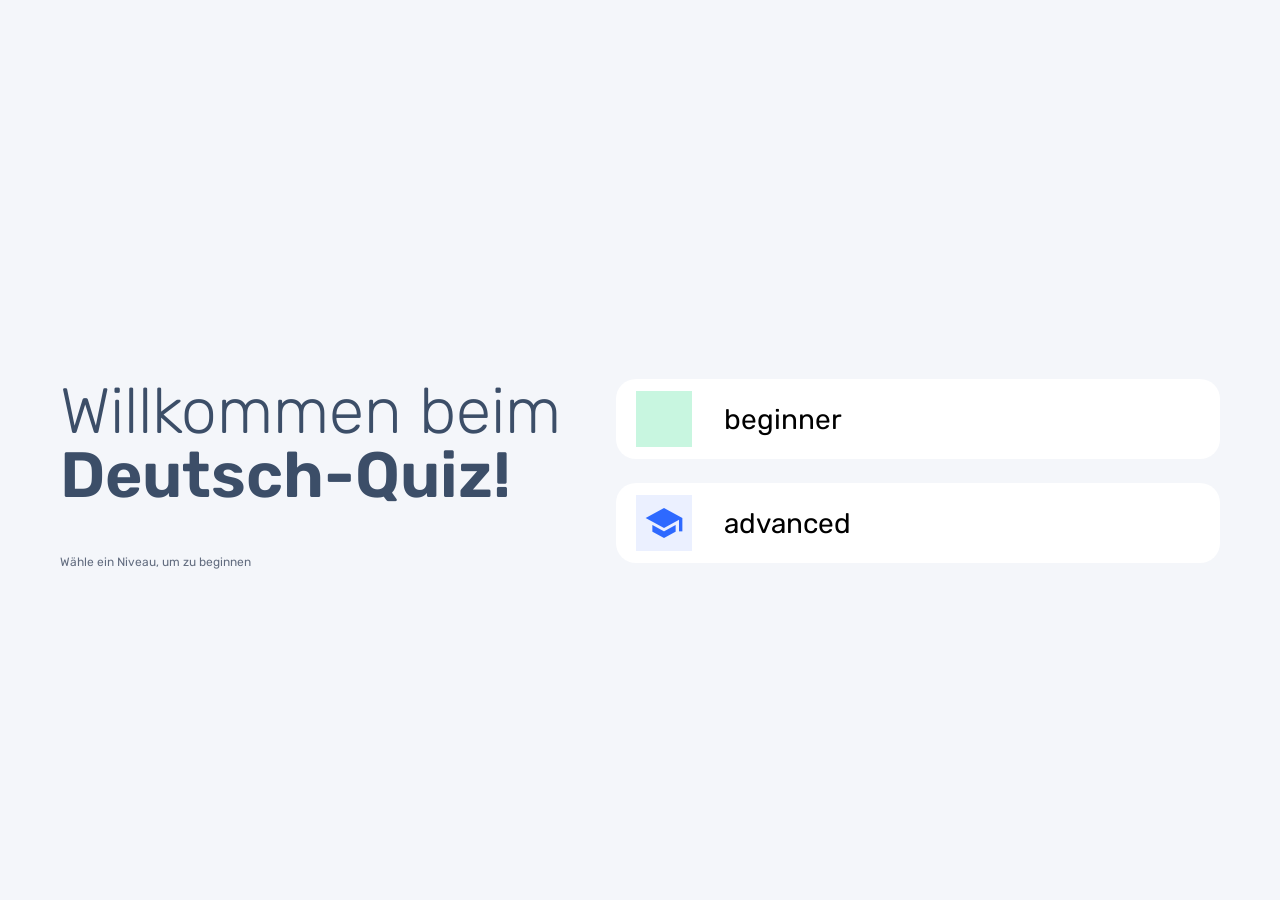
<file: index.html>
<!DOCTYPE html>

<html lang="en">
  <head>
    <meta charset="utf-8" />
    <meta name="viewport" content="width=device-width, initial-scale=1" />

    <title>Dicitonary web app frontend mentor</title>
    <meta
      name="description"
      content="Dicitonary web app frontend mentor"
    />
    <meta name="author" content="Gkountelitsas Sotirios" />

    <meta
      property="og:title"
      content="German Quiz App"
    />
    <meta
      property="og:type"
      content="German Quiz App"
    />
    <meta property="og:url" content="" />
    <meta
      property="og:description"
      content="German Quiz App"
    />
    <meta property="og:image" content="image.png" />

    <link rel="icon" href="/favicon.ico" />
    <link rel="icon" href="/favicon.svg" type="image/svg+xml" />
    <link rel="apple-touch-icon" href="/apple-touch-icon.png" />
    <link rel="stylesheet" href="https://fonts.googleapis.com/icon?family=Material+Icons">

    <style>
      @import url('https://fonts.googleapis.com/css2?family=Rubik:ital,wght@0,300..900;1,300..900&display=swap');
    </style>
    <link rel="stylesheet" href="css/styles.css" />
  </head>

  <body class="german-quiz-app__page quiz__topic--accessibility">
    <div class="container">
      <header class="german-quiz__header">
        <div class="quiz__meta">
        </div>
    </header>

      <main class="german-quiz__main">
        <div class="quiz__intro">
          <div class="hero-text">
            <h1 class="intro__text">Welcome to the</h1>
            <h1 class="intro__text intro__text--bold">Frontend Quiz!</h1>
          </div>
          <p class="intro__instructions">Pick a subject to get started</p>
        </div>
        <ul class="quiz__topics">
          <li class="quiz__topic quiz__topic--html">
            <span class="topic__icon"></span>
            <span class="topic__text">HTML</span>
          </li>
          <li class="quiz__topic quiz__topic--css">
            <span class="topic__icon"></span>
            <span class="topic__text">CSS</span>
          </li>
          <li class="quiz__topic quiz__topic--js">
            <span class="topic__icon"></span>
            <span class="topic__text">Javascript</span>
          </li>
          <li class="quiz__topic quiz__topic--accessibility">
            <span class="topic__icon"></span>
            <span class="topic__text">Accessibility</span>
          </li>
        </ul>
      </main>
    </div><!-- CONTAINER -->


    <!-- END LANDING PAGE -->
    <script src="js/scripts.js"></script>
  </body>
</html>
</file>
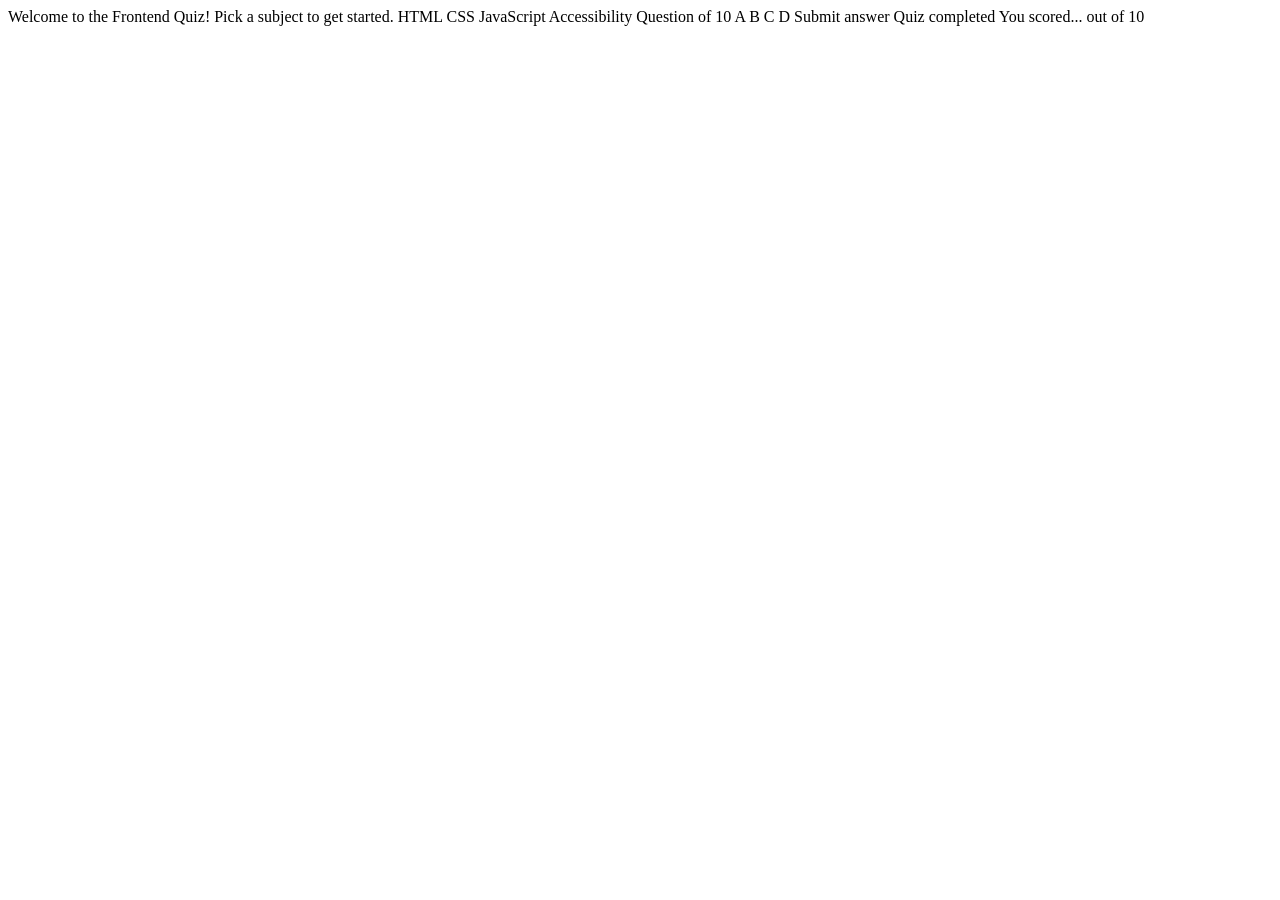
<file: starter-code/index.html>
<!DOCTYPE html>
<html lang="en">
<head>
  <meta charset="UTF-8">
  <meta name="viewport" content="width=device-width, initial-scale=1.0">

  <link rel="icon" type="image/png" sizes="32x32" href="./assets/images/favicon-32x32.png">
  
  <title>Frontend Mentor | Frontend quiz app</title>
</head>
<body>

  <!-- Quiz menu start -->

  Welcome to the Frontend Quiz!
  Pick a subject to get started.

  HTML
  CSS
  JavaScript
  Accessibility

  <!-- Quiz menu end -->

  <!-- Quiz question start -->

  Question <!-- number --> of 10

  A
  B
  C
  D

  Submit answer

  <!-- Quiz question end -->

  <!-- Quiz completed start -->

  Quiz completed
  You scored...

  <!-- score --> out of 10

  <!-- Quiz completed end -->

</body>
</html>
</file>
<file: css/styles.css>
:root {
  /**** ### Primary *****/
  /**** LIGHT MODE *****/
  --light-black: hsl(216, 25%, 25%);
  --dark-blue: hsl(215, 27%, 32%);
  --gray-blue: hsl(219, 13%, 44%);
  --light-blue: hsl(216, 47%, 78%);
  --gray: hsl(220, 38%, 97%);
  --white: hsl(0, 0%, 100%);
  --purple: hsl(277, 91%, 56%);
  --purple-light: hsla(277, 91%, 56%, 0.25);
  --orange: hsl(0, 82%, 63%);
  --orange-light: hsla(0, 82%, 63%, 0.25);
  --green: hsl(151, 70%, 50%);
  --green-light: hsla(151, 70%, 50%, 0.25);
  --blue-light: hsla(223, 100%, 96%);
  --blue: hsla(223, 100%, 59%);


/***** ### TYPOGRAPHY *****/
  --header-hero: 144px;
  --header-L: 64px;
  --header-M: 36px;
  --header-S: 28px;
  --body-m: 12px;
  --body-s: 12px;
}

h1,
h2,
h3,
h4,
h5,
h6 {
  margin: 0;
  padding: 0;
}

p {
  margin: 0;
  padding: 0;
}

html {
  box-sizing: border-box;
  height: 100%;
  font-size: 16px;
}

body {
  background-color: var(--black);
  height: 100%;
  margin: 0;
  padding: 0;
  font-family: "Rubik", sans-serif;
  background-color: var(--gray);

  /*font-family: 'Josefin Sans', sans-serif;*/
}


.german-quiz-app__page{
  display: flex;
  flex-flow: row nowrap;
  justify-content: center;
  align-items: center;
}

@media only screen and (max-width: 480px) {
  .german-quiz-app__page{
    align-items: unset;
  }
  
}

@media only screen and (min-width: 481px) and (max-width: 1024px) {
  .german-quiz-app__page{
    align-items:unset;
  }
}


.container{
  flex: 0 0 72.5rem;
}

/**
*
* HEADER
*
*/
.german-quiz__header{
  margin: 0 0 3em 0;
  display: flex;
  flex-flow: row nowrap;
  justify-content: space-between;
}



.setting--language{
  position: relative;
}

.setting--language.setting--active .languages{
  display: none;
}

.language--chosen{
  font-size: 1rem;
}

.languages{
  position: absolute;
  right: 0;
  top: 2em;
  list-style: none;
  box-sizing: border-box;
  width: 10.4375rem;
  padding: 1.5em;
  margin: 0;
  background-color: var(--white);
  display: flex;
  flex-flow: column nowrap;
  row-gap: 1em;
  border-radius: 1em;
}

.language:hover{
  cursor: pointer;
  color: var(--purple);
  position: relative;
}

.language--chosen{
  display: block;
  padding: 0 1.5em 0 0;
}

.language--chosen:hover{
  cursor: pointer;
}

.language--chosen:after{
  content: '';
  display: inline-block;
  position: absolute;
  width:0.75rem;
  height: 0.375rem;
  top: 50%;
  right:0;
  transform: translate(0 , -50%);
  background-image: url('../img/icon-arrow-down.svg');
  background-repeat: no-repeat;
  background-position: center;
}

.languages--hidden{
  display: none;
}


/**
*
* ### Quiz Intro ###
*
*/

.german-quiz__main{
  display: flex;
  flex-flow: row nowrap;
  justify-content: space-between;
}

.intro__text{
  font-size: var(--header-L);
  line-height: 1;
  font-weight: 300;
  color: var(--dark-blue);
}

.intro__text--bold{
  font-weight: 600;
}

.hero-text{
  margin: 0 0 3em 0;
}

.intro__instructions{
  font-size: var(--body-m);
  color: var(--gray-blue);
}

.quiz__topics, .quiz__answers{
  list-style: none;
  display: flex;
  flex-flow: column nowrap;
  row-gap: 1.5em;
  padding: 0;
  margin: 0;
}

.quiz__topic, .quiz__answer{
  width: 35.25rem;
  flex: 0 0 5rem;
  background-color: var(--white);
  padding: 0 1.25em;
  border-radius: 1.25rem;
  display: flex;
  align-items: center;
}

.topic__icon{
  display: inline-flex;
  width: 3.5rem;
  height: 3.5rem;
  align-items: center;
  justify-content: center;
  background-position: center;
  background-size:auto;
  background-repeat: no-repeat;
  margin: 0 2rem 0 0;
  font-size: 2.5rem;
}

.quiz__topic--html > .topic__icon, .topic__icon--html{
  background-color: var(--orange-light);
  background-image: url('../img/icon-html.svg');
}

.quiz__topic--css > .topic__icon, .topic__icon--css{
  background-color: var(--green-light);
  background-image: url('../img/icon-css.svg');
}

.quiz__topic--accessibility > .topic__icon, .topic__icon--beginner{
  background-color: var(--green-light);
  color: var(--green);
}

.quiz__topic--javascript > .topic__icon, .topic__icon--javascript{
  background-color: var(--blue-light);
  background-image: url('../img/icon-js.svg');
}

.quiz__topic--javascript > .topic__icon, .topic__icon--advanced{
  background-color: var(--blue-light);
  color: var(--blue);
}

.quiz__topic--accessibility > .topic__icon, .topic__icon--accessibility{
  background-color: var(--purple-light);
  background-image: url('../img/icon-accessibility.svg');
}



.topic__text{
  font-size: var(--header-S);
}





@media only screen and (max-width: 480px) {
  .container{
    flex: 0 0 20.4375rem;
    max-width: 20.4375rem;
    padding: 1.5em 0 0 0;
  }

  .german-quiz__main{
    flex-flow: column nowrap;
  }

  .hero-text{
    margin: 0 0 1.25em 0;
  }

  .intro__text{
    font-size: 2.5rem;
  }

  .intro__instructions{
    font-size: 0.875rem;
    margin: 0 0 2.8571em 0;
  }

  .quiz__topic, .quiz__answer{
    width: auto;
    padding: 0.75em;
    flex: 0 0 4rem;
  }

  .topic__text{
    font-size: 1.125rem;
  }
}

@media only screen and (min-width: 480px) and (max-width: 1024px) {
  .container{
    flex: 0 0 40rem;
    padding: 3em 0 0 0;
  }
  .german-quiz__main{
    flex-flow: column nowrap;
  }

  .hero-text{
    margin: 0 0 1.25em 0;
  }
  .intro__instructions{
    margin: 0 0 5.33em 0;
  }
}

/*#QUESTION PAGE*/
.quiz__question{
  flex: 0 0 29.0625rem;
  display: flex;
  flex-flow: column nowrap;
}

.question__counter{
  font-size: var(--body-m);
  font-weight: 300;
  color: var(--dark-blue);
  margin: 0 0 2.25em 0;
}

.question__text{
  font-size: var(--header-M);
  font-weight: 600;
  color: var(--dark-blue);
  margin: 0 0 4.555em 0;
}

.progress{
  width: 100%;
  height: 1rem;
  background-color: var(--white);
  border-radius: 999px;
  position: relative;
  margin: auto 0 7.75rem 0;
}

.progress__percentage{
  position: absolute;
  content: '';
  display: inline-block;
  width: 70%;
  height: 0.5rem;
  background-color: var(--purple);
  top: 0.25rem;
  left: 0.25rem;
  border-radius: 999px;
}

.quiz__answers-container{
  padding: 0 0 4em 0;
  box-sizing: border-box;
  position: relative;
}

.quiz__answers{
  margin: 0 0 2em 0;
}

.quiz__answer{
  box-sizing: border-box;
  border: 3px solid transparent;
  position: relative;
}

.quiz-answer__text{
  font-size: var(--header-S);
  color: var(--dark-blue);
  max-width: 23.125rem;
}

.quiz__answer.quiz__answer--chosen{
  border: 3px solid var(--purple);
  cursor: pointer;
}

.quiz__answer.quiz__answer--chosen .quiz-answer__icon{
  background-color: var(--purple-light);
  color: var(--purple);
} 

.quiz__answer:hover{
  cursor: pointer;
}
.quiz__answer:hover .quiz-answer__icon{
  background-color: var(--purple-light);
  color: var(--purple);
}


.quiz__answer.quiz__answer--correct{
  border-color: var(--green);
}

.quiz__answer--is-correct:after{
  position: absolute;
  top: 50%;
  right: 2.1875rem;
  content: '';
  display: inline-block;
  width: 2.5rem;
  height: 2.5rem;
  background-image: url('../img/icon-correct.svg');
  background-repeat: no-repeat;
  background-size: cover;
  background-position: center;
  transform: translate(0 , -50%);
}


.quiz__answer--correct:after{
  position: absolute;
  top: 50%;
  right: 2.1875rem;
  content: '';
  display: inline-block;
  width: 2.5rem;
  height: 2.5rem;
  background-image: url('../img/icon-correct.svg');
  background-repeat: no-repeat;
  background-size: cover;
  background-position: center;
  transform: translate(0 , -50%);
}


.quiz__answer.quiz__answer--correct .quiz-answer__icon{
  background-color: var(--green);
  color: var(--white);
} 


.quiz__answer.quiz__answer--wrong{
  border-color: var(--orange);
} 

.quiz__answer--wrong:after{
  position: absolute;
  top: 50%;
  right: 2.1875rem;
  content: '';
  display: inline-block;
  width: 2.5rem;
  height: 2.5rem;
  background-image: url('../img/icon-error.svg');
  background-repeat: no-repeat;
  background-size: cover;
  background-position: center;
  transform: translate(0 , -50%);
}

.quiz__answer.quiz__answer--wrong .quiz-answer__icon{
  background-color: var(--orange);
  color: var(--white);
} 



.quiz-answer__icon{
  display: inline-block;
  width: 3.5rem;
  height: 3.5rem;
  background-color: var(--gray);
  margin: 0 2rem 0 0;
  display: inline-flex;
  flex-flow: row nowrap;
  justify-content: center;
  align-items: center;
  font-size: var(--header-S);
  color: var(--gray-blue);
}


.btn{
  color: var(--white);
  height: 4.75rem;
  border-radius: 1.5rem;
  border: none;
  outline: 0;
  width: 100%;
  font-size: var(--header-S);
  display: inline-flex;
  flex-flow: row nowrap;
  justify-content: center;
  align-items: center;
}

.btn--submit-answer, .btn--next-question, .btn--play-again{
  background-color: var(--purple);
}

.btn--submit-answer:hover, .btn--next-question:hover, .btn--play-again:hover{
  background-color: var(--purple-light);
  cursor: pointer;
}


.error--select-an-answer{
  font-size: var(--body-m);
  color: var(--orange);
  text-align: center;
  width: 100%;
  display: flex;
  justify-content: center;
  align-items: center;
  position: absolute;
  bottom: 1em;
}

.icon--error{
  content: '';
  display: inline-block;
  width: 2.5rem;
  height: 2.5rem;
  background-image: url('../img/icon-error.svg');
  background-position: center;
  background-repeat: no-repeat;
}

@media only screen and (max-width: 480px) {
  .german-quiz__header{
    margin: 0 0 3.0625em 0;
  }

  .quiz__question{
    flex: none;
    margin: 0 0 2.5em 0;
  }

  .question__counter{
    margin:0 0 1em 0;
  }

  .question__text{
    font-size: 1.25rem;
    margin: 0 0 2em 0;
  }

  .btn{
    height: 3.5rem;
    border-radius: 0.75rem;
  }

  .error--select-an-answer{
    margin: 1em 0 0 0;
  }

  .quiz-answer__text{
    font-size: 1.125rem;
    color: var(--dark-blue);
  }

  .progress{
    margin: auto 0 0 0;
  }
}


@media only screen and (min-width: 480px) and (max-width: 1024px) {
  .german-quiz__header{
    margin: 0 0 3.0625em 0;
  }

  .question__text{
    margin: 0 0 1.111em 0;
  }

  .quiz__question{
    flex: none;
    margin: 0 0 4em 0;
  }

  .error--select-an-answer{
    margin: 2.5em 0 0 0;
  }

  .quiz__answer{
    width: 100%;
  }

  .progress{
    margin: auto 0 0 0;
  }
}


/*** ### QUIZ RESULTS PAGE ### ***/
.quiz__results-container{
  display: flex;
  flex-flow: column nowrap;
}

.quiz__results{
  box-sizing: border-box;
  width: 35.25rem;
  flex: 0 0 24.25rem;
  background-color: var(--white);
  border-radius: 1.5rem;
  margin: 0 0 2em 0;
  padding: 1.5em 2.5em;
  display: inline-flex;
  flex-flow: column nowrap;
  align-items: center;
}

.quiz__meta{
  display: flex;
  flex-flow: row nowrap;
  align-items: center;
}

.quiz__result-title{
  font-size: var(--header-S);
  color: var(--dark-blue);
  text-transform: capitalize;
}

.quiz__result{
  font-size: var(--body-m);
  color: var(--gray-blue);
  text-align: center;
}

.result__counter{
  font-size: var(--header-hero);
  color: var(--dark-blue);
  display: block;
  margin: 0 0 0.111em 0;
}

.quiz__result-email{
  margin: 2em 0 0 0;
  text-align: center;
  max-width: 22.625rem;
}

.quiz__result-text{
  font-size: var(--header-S);
  color: var(--dark-blue);
  font-weight: 500;
}

.quiz__result-explanation{
  margin: 1.25em 0;
  font-size: 0.825rem;
}

.user-data{
  display: flex;
  flex-flow: row nowrap;
  position: relative;
}

.user-data__email{
  height: 2rem;
  border-radius: 1.5rem;
  outline: none;
  border: none;
  background-color: var(--gray);
  flex-grow: 1;
  padding: 0 0 0 1.5em;
  color: var(--purple);
}

.user-data__email::placeholder {
  color: var(--purple-light); /* Change the color of the placeholder text */
}

.btn--get-results{
  height: 2rem;
  top: 0;
  right: 0;
  position: absolute;
  font-size: 1rem;
  background-color: var(--purple);
  width: 8rem;
}

.btn--get-results:hover{
  text-decoration: underline;
  cursor: pointer;
}

.error--email{
  position: absolute;
  text-align: center;
  font-size: 0.75rem;
  bottom: -1.5em;
  left: 50%;
  transform: translate(-50%, 0);
  display: none;
  color: red;
}

.error--email--active{
  display: block;
}


@media only screen and (max-width: 480px) {
  .quiz__result-title{
    font-size: 1.125rem;
  }

  .quiz__results{
    width: auto;
  }

  .user-data{
    flex-flow: column nowrap;
  }

  .btn--get-results{
    position: unset;
    width: 100%;
    margin: 1em 0 0 0;
  }

  .error--email{
    position: unset;
    transform: unset;
    margin: 1em 0 0 0;
  }
}

@media only screen and (min-width: 480px) and (max-width: 1024px) {
  .quiz__results{
    width: 100%;
  }
}
</file>
